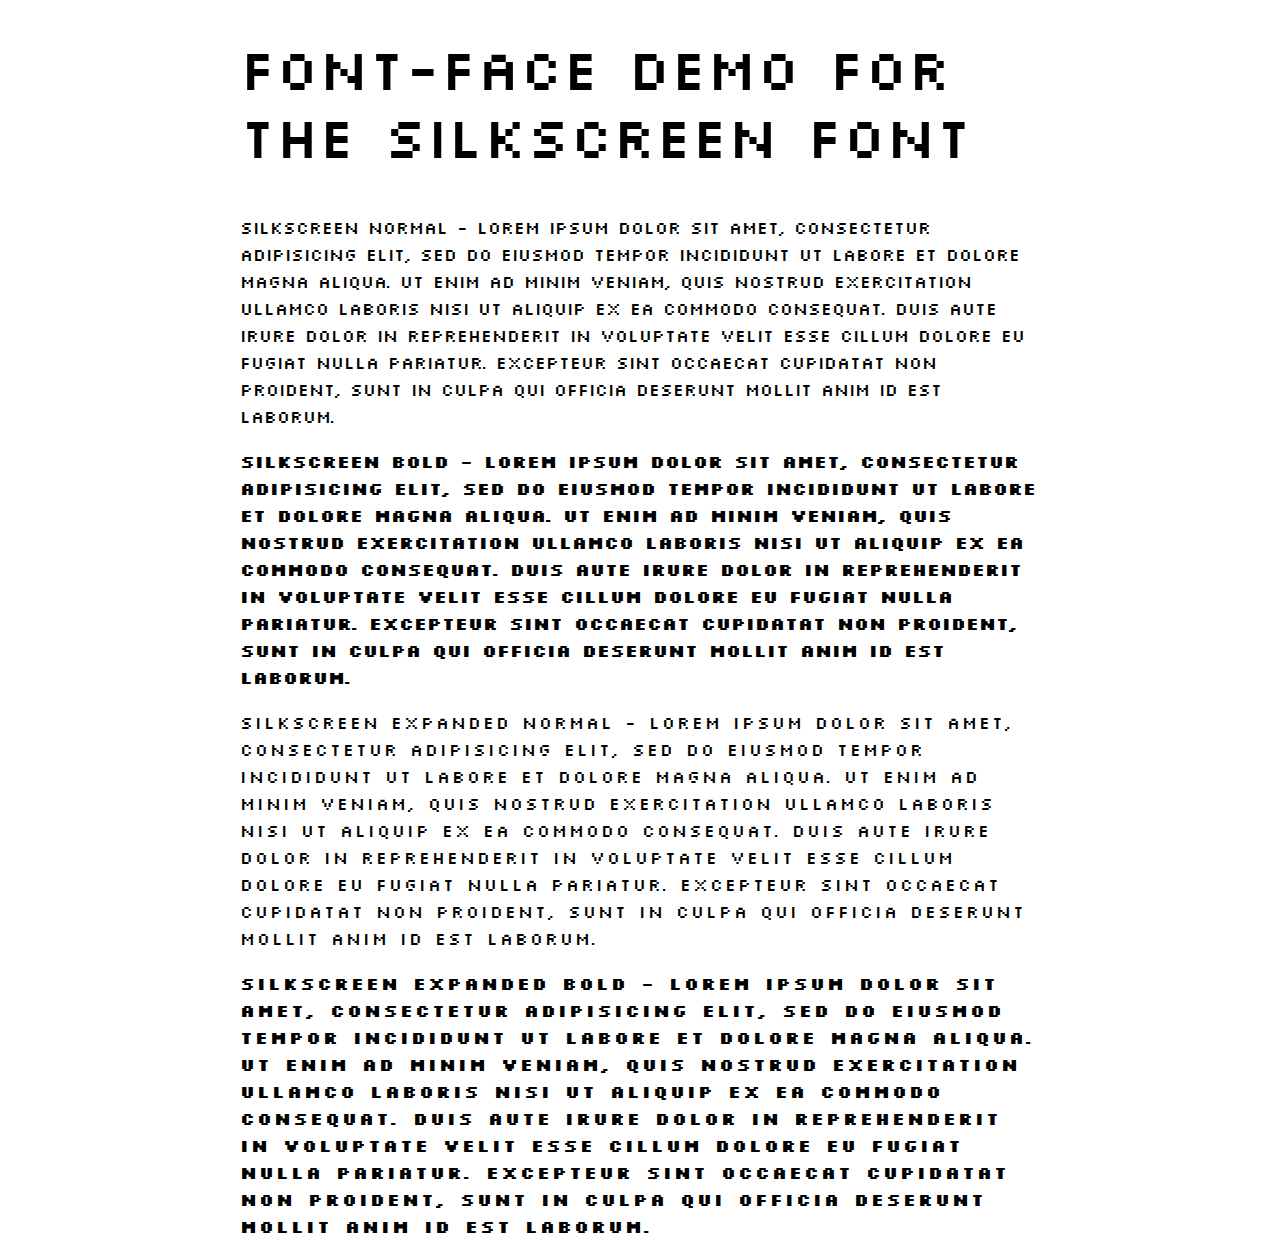
<file: www/fonts/Silkscreen-fontfacekit/demo.html>
<!DOCTYPE html PUBLIC "-//W3C//DTD XHTML 1.0 Strict//EN"
	"http://www.w3.org/TR/xhtml1/DTD/xhtml1-strict.dtd">

<html xmlns="http://www.w3.org/1999/xhtml" xml:lang="en" lang="en">
<head>
	<meta http-equiv="Content-Type" content="text/html; charset=utf-8"/>

	<title>Font Face Demo</title>
	<link rel="stylesheet" href="stylesheet.css" type="text/css" charset="utf-8">
	<style type="text/css" media="screen">
		h1.fontface {font: 60px/68px 'SilkscreenNormal', Arial, sans-serif;letter-spacing: 0;}

		p.style1 {font: 18px/27px 'SilkscreenNormal', Arial, sans-serif;}
		p.style2 {font: 18px/27px 'SilkscreenBold', Arial, sans-serif;}
		p.style3 {font: 18px/27px 'SilkscreenExpandedNormal', Arial, sans-serif;}
		p.style4 {font: 18px/27px 'SilkscreenExpandedBold', Arial, sans-serif;}
		
		#container {
			width: 800px;
			margin-left: auto;
			margin-right: auto;
		}
	</style>
</head>

<body>
	<div id="container">
		<h1 class="fontface">FONT-FACE DEMO FOR THE SILKSCREEN FONT</h1>
	
	 

	<p class="style1">Silkscreen Normal - Lorem ipsum dolor sit amet, consectetur adipisicing elit, sed do eiusmod tempor incididunt ut labore et dolore magna aliqua. Ut enim ad minim veniam, quis nostrud exercitation ullamco laboris nisi ut aliquip ex ea commodo consequat. Duis aute irure dolor in reprehenderit in voluptate velit esse cillum dolore eu fugiat nulla pariatur. Excepteur sint occaecat cupidatat non proident, sunt in culpa qui officia deserunt mollit anim id est laborum.</p>

	 

	<p class="style2">Silkscreen Bold - Lorem ipsum dolor sit amet, consectetur adipisicing elit, sed do eiusmod tempor incididunt ut labore et dolore magna aliqua. Ut enim ad minim veniam, quis nostrud exercitation ullamco laboris nisi ut aliquip ex ea commodo consequat. Duis aute irure dolor in reprehenderit in voluptate velit esse cillum dolore eu fugiat nulla pariatur. Excepteur sint occaecat cupidatat non proident, sunt in culpa qui officia deserunt mollit anim id est laborum.</p>

	 

	<p class="style3">Silkscreen Expanded Normal - Lorem ipsum dolor sit amet, consectetur adipisicing elit, sed do eiusmod tempor incididunt ut labore et dolore magna aliqua. Ut enim ad minim veniam, quis nostrud exercitation ullamco laboris nisi ut aliquip ex ea commodo consequat. Duis aute irure dolor in reprehenderit in voluptate velit esse cillum dolore eu fugiat nulla pariatur. Excepteur sint occaecat cupidatat non proident, sunt in culpa qui officia deserunt mollit anim id est laborum.</p>

	 

	<p class="style4">Silkscreen Expanded Bold - Lorem ipsum dolor sit amet, consectetur adipisicing elit, sed do eiusmod tempor incididunt ut labore et dolore magna aliqua. Ut enim ad minim veniam, quis nostrud exercitation ullamco laboris nisi ut aliquip ex ea commodo consequat. Duis aute irure dolor in reprehenderit in voluptate velit esse cillum dolore eu fugiat nulla pariatur. Excepteur sint occaecat cupidatat non proident, sunt in culpa qui officia deserunt mollit anim id est laborum.</p>

		</div>
</body>
</html>
</file>
<file: www/fonts/Silkscreen-fontfacekit/stylesheet.css>
/* Generated by Font Squirrel (http://www.fontsquirrel.com) on May 9, 2013 11:14:11 PM America/New_York */



@font-face {
    font-family: 'SilkscreenNormal';
    src: url('slkscr-webfont.eot');
    src: url('slkscr-webfont.eot?#iefix') format('embedded-opentype'),
         url('slkscr-webfont.woff') format('woff'),
         url('slkscr-webfont.ttf') format('truetype'),
         url('slkscr-webfont.svg#SilkscreenNormal') format('svg');
    font-weight: normal;
    font-style: normal;

}

@font-face {
    font-family: 'SilkscreenBold';
    src: url('slkscrb-webfont.eot');
    src: url('slkscrb-webfont.eot?#iefix') format('embedded-opentype'),
         url('slkscrb-webfont.woff') format('woff'),
         url('slkscrb-webfont.ttf') format('truetype'),
         url('slkscrb-webfont.svg#SilkscreenBold') format('svg');
    font-weight: normal;
    font-style: normal;

}

@font-face {
    font-family: 'SilkscreenExpandedNormal';
    src: url('slkscre-webfont.eot');
    src: url('slkscre-webfont.eot?#iefix') format('embedded-opentype'),
         url('slkscre-webfont.woff') format('woff'),
         url('slkscre-webfont.ttf') format('truetype'),
         url('slkscre-webfont.svg#SilkscreenExpandedNormal') format('svg');
    font-weight: normal;
    font-style: normal;

}

@font-face {
    font-family: 'SilkscreenExpandedBold';
    src: url('slkscreb-webfont.eot');
    src: url('slkscreb-webfont.eot?#iefix') format('embedded-opentype'),
         url('slkscreb-webfont.woff') format('woff'),
         url('slkscreb-webfont.ttf') format('truetype'),
         url('slkscreb-webfont.svg#SilkscreenExpandedBold') format('svg');
    font-weight: normal;
    font-style: normal;

}
</file>
